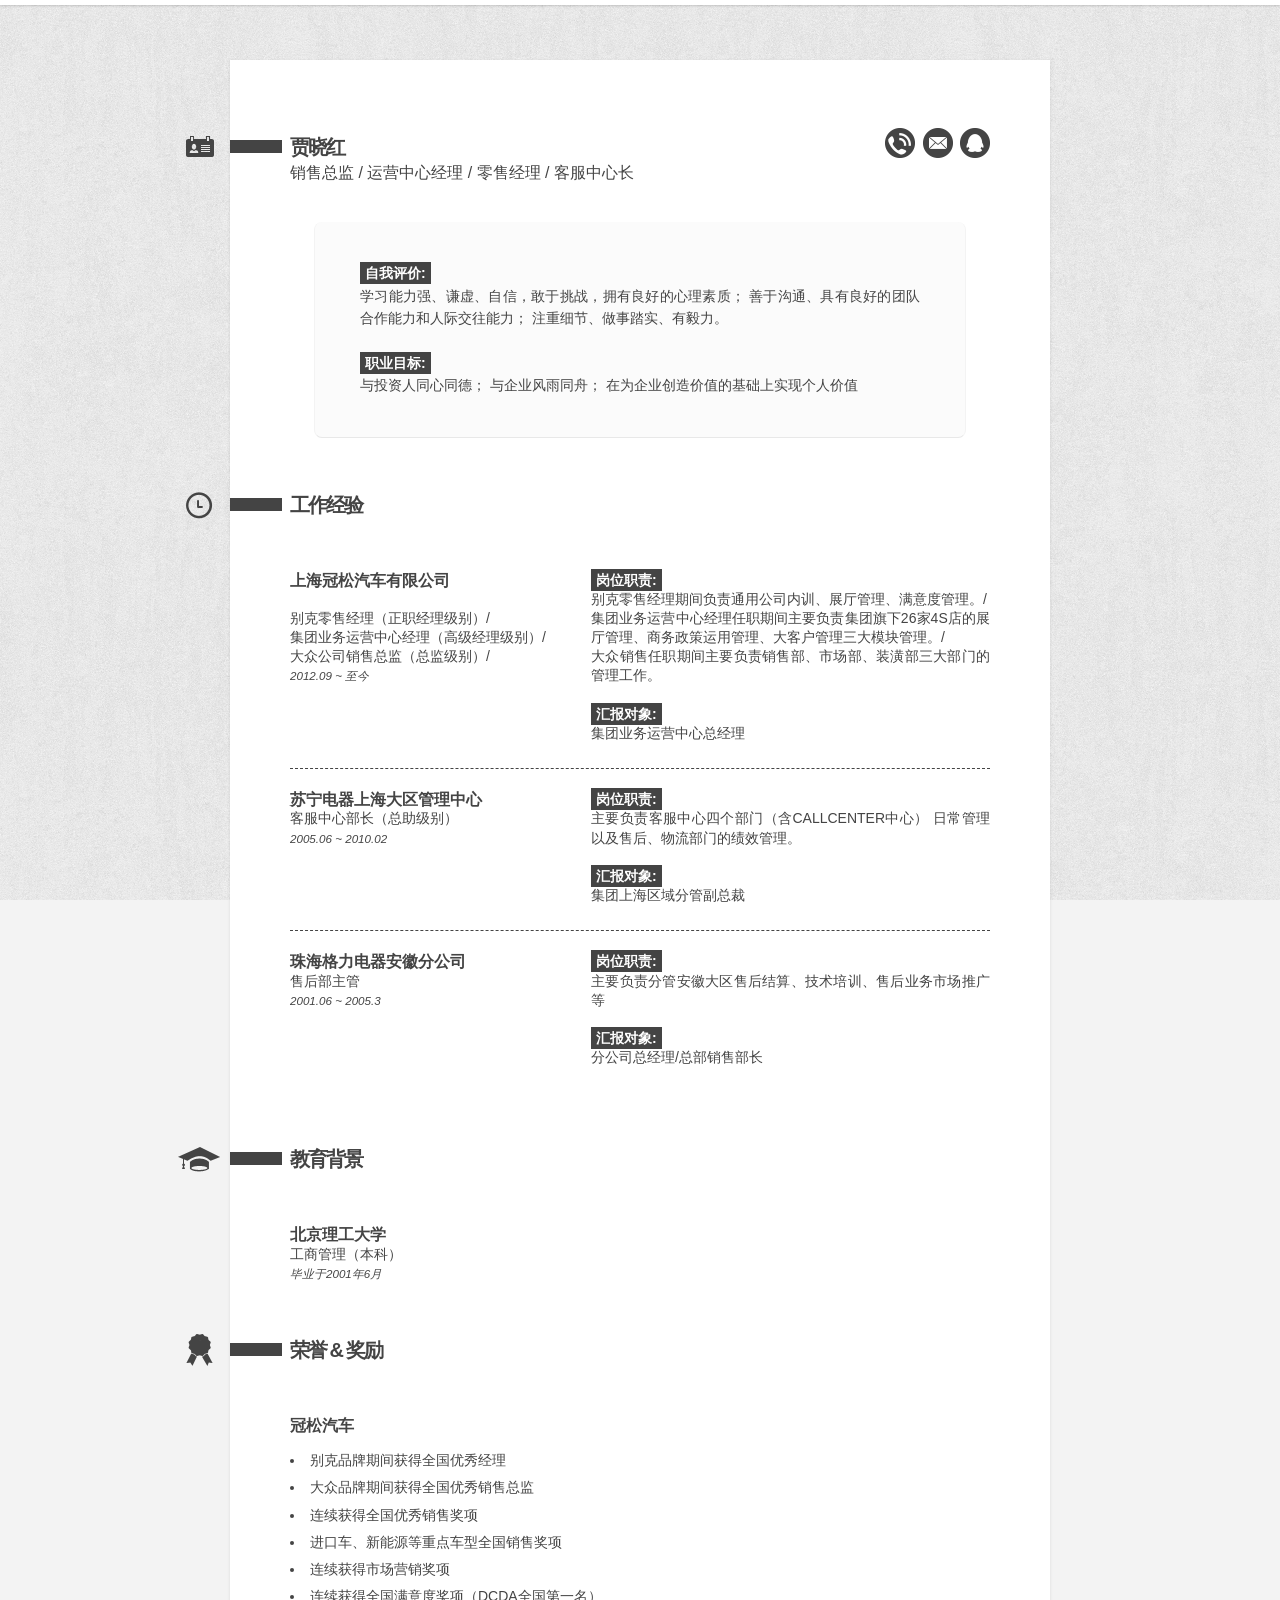
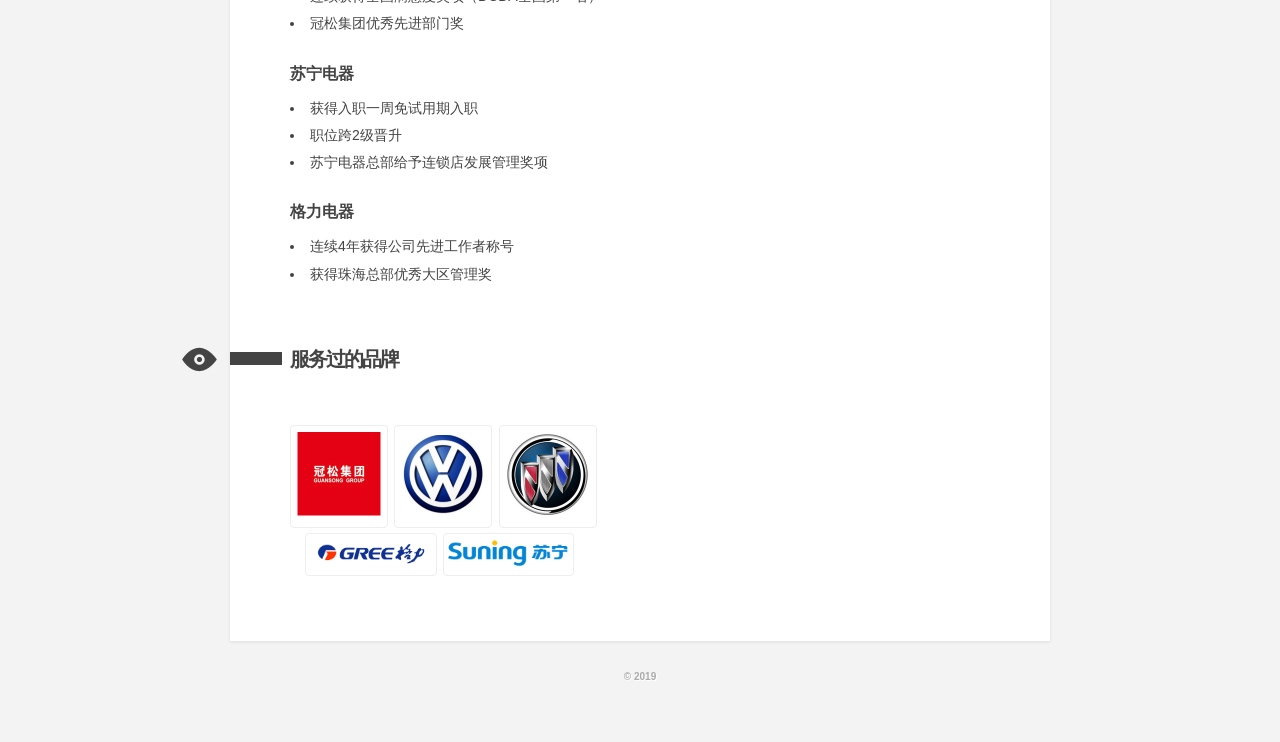
<file: index_ch.html>
<!DOCTYPE HTML>
<html>
<head>
    <!--BEGIN HEAD MATE-->
    <meta http-equiv="Content-Type" content="text/html; charset=UTF-8"/>
    <meta name="viewport" content="initial-scale=1.0,width=device-width"/>
    <meta name="description" content="">
    <meta name="version" content="1.0.0">
    <!--END HEAD MATE-->

    <!--BEGIN HEAD LINK SHORTCUT ICON-->
    <link rel="shortcut icon" href="images/icon/zhihuawei_favicon32x32.ico">
    <!--END HEAD LINK SHORTCUT ICON-->

    <!--BEGIN HEAD LINK STYLE-->
    <!--BASE STYLE CSS-->
    <link rel="stylesheet" href="css/style.css" type="text/css" media="screen"/>
    <!--PRODUCTION PHOTO CSS-->
    <link rel="stylesheet" href="css/productionPhoto.css" type="text/css" media="screen"/>
    <!--PRINT CSS-->
    <link rel="stylesheet" href="css/print.css" type="text/css" media="print"/>
    <!--END HEAD LINK STYLE-->

    <!--BEGIN HEAD TITLE-->
    <title>个人简历-ZHIHUA·WEI</title>
    <!--END HEAD TITLE-->
</head>
<body>

<!--BEGIN STICKER-->
<div id="sticker"></div>
<!--END STICKER-->

<!--BEGIN WRAPPER-->
<div id="wrapper">

    <!--INTRODUCE NAME-->
    <h2 id="titleName" class="sectionHead">贾晓红</h2>

    <!--BASE INFORMATION-->
    <div id="bio">
        <h2>销售总监 / 运营中心经理 / 零售经理 / 客服中心长</h2>
        <!--BASE INFORMATION - SOCIAL LINKS-->
        <div id="socialIcons">
            <a class="socialIcon" id="phoneIcon" href="#18003829681" title="13917053660" ></a>
            <a class="socialIcon" id="emailIcon" href="mailto:jxhcn@hotmail.com" title="jxhcn@hotmail.com"></a>
            <a class="socialIcon" id="qqIcon" href="#1171646812" title="1171646812"></a>

        </div>
        <!--END SOCIAL LINKS-->

        <!--BASE INFORMATION - PERSONAL INFORMATION-->
        <p>
                <b><a>自我评价:</a></b>
            <br/>
            学习能力强、谦虚、自信，敢于挑战，拥有良好的心理素质；
            善于沟通、具有良好的团队合作能力和人际交往能力；
            注重细节、做事踏实、有毅力。
            <br/><br/>
            <b><a>职业目标:</a></b>
            <br/>
            与投资人同心同德；
            与企业风雨同舟；
            在为企业创造价值的基础上实现个人价值

<!-- 
            我是一个网页开发者，并且也是一个后端程序员，目前工作生活在郑州。
            全栈工程师是我的目标， 让编程改变世界是我的理想。
            在 <a title="CSDN" target="_blank" href="http://blog.csdn.net/zhihua_w">CSDN</a> 我是一个很活跃的用户，我很开心在那里可以写我的技术博客分享给大家。
            除此之外，我还已经做过很多<a title="保险信息处理系统" data-rel="prettyPhoto[pp_gal]" href="images/projectPhoto/baoxian.png">项目</a>。
            欢迎大家相互学习。 -->

            
        </p>
        <!--END PERSONAL INFORMATION-->
    </div>
    <!--END BASE INFORMATION-->

    <div class="clear"></div>

    

    <!--EXPERIENCE TITLE-->
    <h2 id="clock" class="sectionHead">工作经验</h2>
    <!--EXPERIENCE-->
    <ul id="jobs">
        <li>
            <div class="details">
                   
                <h3>上海冠松汽车有限公司</h3>
                <br/>
                <h4>别克零售经理（正职经理级别）/<br/> 集团业务运营中心经理（高级经理级别）/<br/> 大众公司销售总监（总监级别）/</h4>
                <h5>2012.09 ~ 至今</h5>
            </div>

            <p><a class='bgc'>岗位职责: </a><br/>别克零售经理期间负责通用公司内训、展厅管理、满意度管理。/<br/>集团业务运营中心经理任职期间主要负责集团旗下26家4S店的展厅管理、商务政策运用管理、大客户管理三大模块管理。/<br/>大众销售任职期间主要负责销售部、市场部、装潢部三大部门的管理工作。
                    <br/><br/><a class='bgc'>汇报对象: </a><br/>集团业务运营中心总经理</p>

        </li>
        <li><hr  class="hr0"/></li>
        <li>
            <div class="details">
                <h3>苏宁电器上海大区管理中心</h3>
                <h4>客服中心部长（总助级别）</h4>
                <h5>2005.06 ~ 2010.02</h5>
            </div>
            <p><a class='bgc'>岗位职责: </a><br/>主要负责客服中心四个部门（含CALLCENTER中心） 日常管理以及售后、物流部门的绩效管理。

                    <br/><br/><a class='bgc'>汇报对象: </a><br/>集团上海区域分管副总裁
            </p>
        </li>
        <li><hr  class="hr0"/></li>
        <li>
            <div class="details">
                <h3>珠海格力电器安徽分公司</h3>
                <h4>售后部主管</h4>
                <h5>2001.06 ~ 2005.3</h5>
            </div>
            <p><a class='bgc'>岗位职责: </a><br/>主要负责分管安徽大区售后结算、技术培训、售后业务市场推广等
                <br/><br/><a class='bgc'>汇报对象: </a><br/>分公司总经理/总部销售部长
            </p>
        </li>
    </ul>
    <!--END EXPERIENCE-->

    <div class="clear"></div>

    <!--EDUCATION TITLE-->
    <h2 id="learn" class="sectionHead">教育背景</h2>
    <!--EDUCATION-->
    <ul id="schools">
        <li>
            <div class="details">
                <h3>北京理工大学</h3>
                <h4>工商管理（本科）</h4>
                <h5>毕业于2001年6月</h5>
            </div>
            <!-- <p>主修计算机科学与技术专业，并取得学士学位。辅修物联网工程专业，专业知识扎实。</p> -->
        </li>
    </ul>
    <!--END EDUCATION-->

    <div class="clear"></div>

    <!--HONORS / AWARDS TITLE-->
    <h2 id="ribbon" class="sectionHead">荣誉 &amp; 奖励</h2>

   
    <!--HONORS / AWARDS-->
    <h3 class='clearli'>冠松汽车</h3>
    <ul id="honorsAwards">
        <li>别克品牌期间获得全国优秀经理</li>
        <li>大众品牌期间获得全国优秀销售总监</li>
        <li>连续获得全国优秀销售奖项</li>
        <li>进口车、新能源等重点车型全国销售奖项</li>
        <li>连续获得市场营销奖项</li>
        <li>连续获得全国满意度奖项（DCDA全国第一名）</li>
        <li>冠松集团优秀先进部门奖</li>
    </ul>

    <h3 class='clearli'>苏宁电器</h3>
    <ul id="honorsAwards" >
        <li>获得入职一周免试用期入职</li>
        <li>职位跨2级晋升</li>
        <li>苏宁电器总部给予连锁店发展管理奖项</li>
    </ul>

    <h3 class='clearli'>格力电器</h3>
    <ul id="honorsAwards">
        <li>连续4年获得公司先进工作者称号</li>
        <li>获得珠海总部优秀大区管理奖</li>
    </ul>
    <!--END HONORS / AWARDS-->

    <div class="clear"></div>

    <!--AS SEEN ON TITLE-->
    <h2 id="eye" class="sectionHead">服务过的品牌 </h2>
    

    <div class="clear"></div>

    <!--AS SEEN ON-->
    <ul id="seenOn">
        <li class="bwWrapper"><img src="images/logos/冠松.png" alt="Abduzeedo"/></li>
        <li class="bwWrapper"><img src="images/logos/大众.png" alt="Awwwards"/></li>
        <li class="bwWrapper"><img src="images/logos/别克.png" alt="Creattica"/></li>
    </ul>
    <!--END AS SEEN ON-->
    <ul id="seenOn2">
            <li class="bwWrapper"><img src="images/logos/格力.png" alt="CSS Mania"/></li>
            <li class="bwWrapper"><img src="images/logos/苏宁.png" alt="Design Shack"/></li>
        </ul>

    <div class="clear"></div>


</div>
<!--END WRAPPER-->
<!--COPYRIGHT-->
<div id="copyright">&copy; 2019
   
</div>
<!--END COPYRIGHT-->

<!--BEGIN SCRIPTS-->
<!--BASIC JQUERY JS-->
<script src="js/jquery.js"></script>
<!--PROJECT PHOTO JS-->
<script src="js/projectPhoto.js"></script>
<!--BACK POSITION JS-->
<script src="js/backPosition.js"></script>
<!--CUSTOM JS-->
<script src="js/custom.js"></script>
<!--END SCRIPTS-->

</body>
</html>
</file>
<file: css/style.css>
* {
    margin: 0;
    padding: 0;

    -moz-transition-property: background-color;
    -moz-transition-duration: 0.20s;
    -moz-transition-timing-function: linear;

    -webkit-transition-property: background-color;
    -webkit-transition-duration: 0.20s;
    -webkit-transition-timing-function: linear;

    -o-transition-property: background-color;
    -o-transition-duration: 0.20s;
    -o-transition-timing-function: linear;

    transition-property: background-color;
    transition-duration: 0.20s;
    transition-timing-function: linear;
}

body {
    font-family: "HelveticaNeue", "Helvetica Neue", Helvetica, Arial, sans-serif;
    line-height: 1.2em;
    background-color: #f3f3f3;
    background-image: url(../images/patterns/soft_wallpaper.png);
    background-repeat: repeat;
    background-attachment: fixed;
    background-position: 0px 0px;
    color: #444;
    height: 100%;
    width: auto;
}

#wrapper {
    max-width: 700px;
    margin: 60px auto 30px;
    padding: 60px;
    background: #fff;
    box-shadow: 0 1px 3px rgba(0, 0, 0, .1);
    position: relative;
}

ul {
    margin: 0 0 0 15px;
    position: relative;
}

li {
    margin: 0 0 5px 0;
    font-size: 14px;
}

p {
    text-align: justify;
    font-size: 14px;
}

.clear {
    clear: both;
}

a {
    color: #444;
    text-decoration: none;
}

a:hover {
    text-decoration: underline;
}

#backgroundImg {

}

#sticker {
    position: fixed;
    top: -60px;
    left: 0;
    right: 0;
    background: #fff;
    background: rgba(255, 255, 255, .98);
    height: 55px;
    box-shadow: 0 0 3px rgba(0, 0, 0, .3);
    z-index: 1000;
}

#sticker h2.sectionHead {
    border: none;
    margin: 0 0 0 50px;
    line-height: 55px;
    padding: 0 0 0 8px;
}

#sticker h2.sectionHead:before {
    left: -40px;
    top: 5px;
}

#sticker #socialIcons {
    top: 10px;
    right: 15px;
}

/* ------------------------*/
/*------H TAG STUFF-------*/
/* ----------------------*/
h1, h2, h3, h4, h5, h6 {
    font-weight: normal;
}

h3 {
    font-weight: bold;
    font-size: 16px
}

/* --------------------------*/
/*---SECTION TITLES STUFF---*/
/* ------------------------*/
h2.sectionHead {
    clear: both;
    font: bold 20px/12px 'verdana', sans-serif;
    margin: 60px -60px;
    border-left: 52px solid #444;
    color: #444;
    padding: 1px 0 0 8px;
    letter-spacing: -2px;
    text-transform: uppercase;
    position: relative;
}

h2.sectionHead:before {
    content: "";
    position: absolute;
    width: 45px;
    height: 45px;
    left: -105px;
    top: -15px;
    background-image: url(../images/icons.png);
}

h2#titleName {
    margin: 20px -60px 10px;
}

h2#ribbon:before {
    background-position: left -45px;
}

h2#tools:before {
    background-position: left top;
}

h2#learn:before {
    background-position: right top;
}

h2#eye:before {
    background-position: -90px top;
}

h2#clock:before {
    background-position: -45px top;
}

h2#chat:before {
    background-position: -45px bottom;
}

h2#titleName:before {
    background-position: -90px bottom;
}

h2#contact:before {
    background-position: right bottom;
}

/* ------------------------*/
/*-------BIO STUFF--------*/
/* ----------------------*/
#bio {
    position: relative;
}

#bio #avatar {
    float: left;
    margin: 0 20px 0 0;
}

#bio h2 {
    font-size: 16px;
}

#bio p {
    clear: left;
    margin: 40px auto;
    padding: 40px 45px;
    max-width: 560px;
    background: #fbfbfb;
    border: 1px solid #f3f3f3;
    border-radius: 8px;
    position: relative;
    border-width: 0 1px 1px;
    border-color: #fff #f3f3f3 #e8e8e8;
    line-height: 1.6em;
}

#bio iframe {
    margin: 0 auto;
    display: block;
}

#bio p a {
    text-decoration: none;
    border: none;
    background: #444;
    color: #fff;
    padding: 3px 5px;
    margin: -3px 0 0 0;
}

#bio p a:hover {
    text-decoration: none;
    color: #fff;
    background: #222;
}

#bio a.selectedWork {
    visibility: hidden;
    padding: 0;
    margin: 0;
}

#socialIcons {
    width: 50%;
    height: 30px;
    position: absolute;
    top: -35px;
    right: 0;
    text-align: right;
}

.socialIcon {
    width: 30px;
    height: 30px;
    margin: 0 0 0 3px;
    display: inline-block;
    background-image: url(../images/social.png);
    border: none;
}

.socialIcon:hover {
    border: none;
}

#qqIcon {
    background-position: 0 0;
}

#youTubeIcon {
    background-position: -30px 0;
}

#emailIcon {
    background-position: -60px 0;
}

#weiboIcon {
    background-position: -90px 0;
}

#phoneIcon {
    background-position: -120px 0;
}

#giteeIcon {
    background-position: -150px 0;
}

#gplusIcon {
    background-position: -180px 0;
}

#facebookIcon {
    background-position: -210px 0
}

#csdnIcon {
    background-position: -240px 0;
}

#favIcon {
    background-position: -270px 0;
}

#githubIcon {
    background-position: -300px 0;
}

#qqIcon:hover {
    background-position: 0 -30px;
}

#youTubeIcon:hover {
    background-position: -30px -30px;
}

#emailIcon:hover {
    background-position: -60px -30px;
}

#weiboIcon:hover {
    background-position: -90px -30px;
}

#phoneIcon:hover {
    background-position: -120px -30px;
}

#giteeIcon:hover {
    background-position: -150px -30px;
}

#gplusIcon:hover {
    background-position: -180px -30px;
}

#facebookIcon:hover {
    background-position: -210px -30px;
}

#csdnIcon:hover {
    background-position: -240px -30px;
}

#favIcon:hover {
    background-position: -270px -30px;
}

#githubIcon:hover {
    background-position: -300px -30px;
}

/* ---------------------------*/
/*---RECOMMENDATIONS STUFF---*/
/* -------------------------*/
ul#recommends li {
    margin: 0 0 30px 0;
    clear: both;
}

ul#recommends li > h3 {
    background: #fafafa;
    color: #ccc;
    padding-left: 5px;
    line-height: 25px;
    margin: 0 0 30px -5px;
}

/* -------------------------*/
/*---AS SEEN ON STUFF------*/
/* -----------------------*/
ul#seenOn li {
    display: inline-block;
    position: relative;
    border: 1px solid #eee;
    margin-right: 2px;
    /* height: 36px; */
    border-radius: 4px;
    /* line-height: 30px; */
}

ul#seenOn li img {
    height: 90px;
    width: auto;
    padding: 3px;
}

ul#seenOn2 li {
    display: inline-block;
    position: relative;
    border: 1px solid #eee;
    margin-right: 2px;
    /* height: 36px; */
    border-radius: 4px;
    /* line-height: 30px; */
}

ul#seenOn2 li img {
    
    height: 30px;
    width: auto;
    padding: 3px;
}

/* ------------------------*/
/*---SKILLS STUFF---------*/
/* -----------------------*/
ul#skills {
    margin: 0;
    width: 100%;
    overflow: hidden;
    background: url(../images/loading.gif) no-repeat center 30%;
}

ul#skills.ready {
    background: none;
}

ul#skills li {
    position: relative;
    right: 100%;
    background-color: #444;
    color: #fff;
    font: bold 9px/20px sans-serif;
    letter-spacing: 1px;
    margin-bottom: 3px;
    padding: 3px 1.1428571428571428% 0;
    text-transform: uppercase;
    z-index: 1;
}

ul#skills li:after {
    content: "";
    position: absolute;
    top: 0;
    right: 5px;
    line-height: 26px;
    width: 50px;
    text-align: right;
    color: #aaa;
}

ul#skills li.s100:after {
    content: "100%";
}

ul#skills li.s95:after {
    content: "95%";
}

ul#skills li.s90:after {
    content: "90%";
}

ul#skills li.s80:after {
    content: "80%";
}

ul#skills li.s75:after {
    content: "75%";
}

ul#skills li.s70:after {
    content: "70%";
}

ul#skills li.s65:after {
    content: "65%";
}

ul#skills li.s60:after {
    content: "60%";
}

ul#skills li.s50:after {
    content: "50%";
}

ul#skills li.s40:after {
    content: "40%";
}

ul#skills li.s30:after {
    content: "30%";
}

ul#skills li.s20:after {
    content: "20%";
}

ul#skills li.s10:after {
    content: "10%";
}

ul#skills li span {
    display: none;
}

ul#skills li:hover {
    background: #222;
}

li.s100 {
    width: 97.71428571428571%;
}

li.s95 {
    width: 92.71428571428571%;
}

li.s90 {
    width: 87.71428571428571%;
}

li.s80 {
    width: 77.71428571428571%;
}

li.s75 {
    width: 72.71428571428571%;
}

li.s70 {
    width: 67.71428571428571%;
}

li.s65 {
    width: 62.714285714285715%;
}

li.s60 {
    width: 57.714285714285715%;
}

li.s50 {
    width: 47.714285714285715%;
}

li.s40 {
    width: 37.714285714285715%;
}

li.s30 {
    width: 27.714285714285715%;
}

li.s20 {
    width: 17.714285714285715%;
}

li.s10 {
    width: 7.714285714285714%;
}

/* ------------------------*/
/*---HONORS STUFF---------*/
/* ----------------------*/
#honorsAwards li {
    padding-left: 5px;
    margin-bottom: 8px;
}

/* ------------------------*/
/*---CONTACT FORM STUFF---*/
/* ----------------------*/
#contactform input,
#contactform textarea {
    float: none;
    width: 250px;
    padding: 8px;
    margin: 5px 0 10px 0;
    background: #fcfcfc;
    border: 1px solid #eee;
    border-radius: 8px;
    color: #666;
    font-size: 14px;
}

#contactform textarea {
    height: 150px;
    width: 380px;
    margin-bottom: 20px;
}

#contactform input[type="submit"] {
    width: inherit;
    float: right;
    clear: both;
    color: #fff;
    border: none;
    cursor: pointer;
    line-height: 30px;
    font-size: 10px;
    text-transform: uppercase;
    height: 30px;
    padding: 0 15px;
    margin: 0;
    background: #444;
    border-radius: 3px;
}

#contactform input[type="submit"]:hover {
    background: #000;
}

.required {
    color: red;
}

#required {
    float: left;
    margin-top: 10px;
    color: #bbb;
    display: none;
}

#contactform input.error,
#contactform textarea.error {
    border: 1px solid red;
    background: #ffd3c9
}

#contactInfo {
    float: left;
    width: 40%;
}

#emailMessage {
    float: right;
    width: 57%;
}

#messageSent {
    line-height: 40px;
    font-size: 16px;
    width: 100%;
    text-align: center;
    background: #5cd25c;
    color: #fff;
    display: none;
}

/* --------------------------*/
/*---GENERAL LAYOUT STUFF---*/
/* ------------------------*/
ul#jobs,
ul#schools,
ul#recommends,
ul#project,
ul#seenOn {
    margin: 0;
    list-style: none;
}

ul#jobs li,
ul#schools li,
ul#project li,
ul#recommends li {
    margin: 0 0 20px 0;
    clear: both;
}

ul#jobs li .details,
ul#schools li .details,
ul#project li .details,
ul#recommends li .details {
    float: left;
    width: 40%
}

ul#jobs li p,
ul#schools li > p,
ul#project li > p,
ul#recommends li > p {
    float: right;
    width: 57%;
    margin-bottom: 25px;
}

.details h5 {
    font-style: italic;
}

/* ------------------------*/
/*---COPYRIGHT STUFF------*/
/* ----------------------*/
#copyright {
    text-align: center;
    font: bold 10px sans-serif;
    text-transform: uppercase;
    color: #aaa;
    margin: 20px 0 60px;
    text-shadow: 1px 1px 1px #fff;
}

/* ------------------------*/
/*--RESPONSIVE STUFF------*/
/* ----------------------*/
body.respond {
    background: #fff;
}

body.respond #sticker {
    display: none;
}

body.respond #wrapper {
    margin: 0 auto;
    padding: 30px;
    background: #fff;
    box-shadow: none;
}

body.respond h2.sectionHead {
    font-size: 16px;
    letter-spacing: -1px;
    margin: 40px 0 50px -60px;
    padding-left: 8px;
}

body.respond h2#titleName {
    margin: 20px 0 10px -60px;
}

body.respond p {
    text-align: left;
}

body.respond #socialIcons {
    height: 30px;
    margin-top: 20px;
    position: relative;
    right: auto;
    text-align: left;
    top: auto;
    width: 100%;
}

body.respond #bio h2 {
    font-size: 14px;
}

body.respond #bio p {
    padding: 0;
    background: #fff;
    max-width: 100%;
    border: none;
}

body.respond ul#seenOn li {
    height: auto;
    line-height: 1em;
}

/* body.respond ul#seenOn li img {
    width: 30%;
    height: auto;
    padding: 2%;
} */

body.respond ul#jobs li .details,
body.respond ul#schools li .details,
body.respond ul#project li .details,
body.respond ul#recommends li .details {
    float: none;
    width: 100%
}

body.respond ul#jobs li p,
body.respond ul#schools li > p,
body.respond ul#project li > p,
body.respond ul#recommends li > p {
    float: none;
    width: 100%;
    margin-bottom: 50px;
    margin-top: 10px;
}

body.respond #contactInfo,
body.respond #emailMessage {
    float: none;
    width: 100%;
}

body.respond #contactform input[type="submit"] {
    float: none;
    width: auto;
}

body.respond #contactform input,
body.respond #contactform textarea {
    width: 90%;
}

body.respond #copyright {
    margin: 60px auto;
}

body.respond #messageSent {
    margin-top: 20px;
}

.clearli {
    margin-top: 30px;

    margin-bottom: 16px;
}
.bgc {
    background: #444;
    color:#fff;
    padding: 3px 5px;
    font-weight: bold;

}
.hr0{ height:1px;border:none;border-top:1px dashed #444;}
</file>
<file: css/productionPhoto.css>
div.pp_default .pp_top, div.pp_default .pp_top .pp_middle, div.pp_default .pp_top .pp_left, div.pp_default .pp_top .pp_right, div.pp_default .pp_bottom, div.pp_default .pp_bottom .pp_left, div.pp_default .pp_bottom .pp_middle, div.pp_default .pp_bottom .pp_right {
    height: 13px
}

div.pp_default .pp_top .pp_left {
    background: url(../images/prettyPhoto/default/sprite.png) -78px -93px no-repeat
}

div.pp_default .pp_top .pp_middle {
    background: url(../images/prettyPhoto/default/sprite_x.png) top left repeat-x
}

div.pp_default .pp_top .pp_right {
    background: url(../images/prettyPhoto/default/sprite.png) -112px -93px no-repeat
}

div.pp_default .pp_content .ppt {
    color: #f8f8f8
}

div.pp_default .pp_content_container .pp_left {
    background: url(../images/prettyPhoto/default/sprite_y.png) -7px 0 repeat-y;
    padding-left: 13px
}

div.pp_default .pp_content_container .pp_right {
    background: url(../images/prettyPhoto/default/sprite_y.png) top right repeat-y;
    padding-right: 13px
}

div.pp_default .pp_next:hover {
    background: url(../images/prettyPhoto/default/sprite_next.png) center right no-repeat;
    cursor: pointer
}

div.pp_default .pp_previous:hover {
    background: url(../images/prettyPhoto/default/sprite_prev.png) center left no-repeat;
    cursor: pointer
}

div.pp_default .pp_expand {
    background: url(../images/prettyPhoto/default/sprite.png) 0 -29px no-repeat;
    cursor: pointer;
    width: 28px;
    height: 28px
}

div.pp_default .pp_expand:hover {
    background: url(../images/prettyPhoto/default/sprite.png) 0 -56px no-repeat;
    cursor: pointer
}

div.pp_default .pp_contract {
    background: url(../images/prettyPhoto/default/sprite.png) 0 -84px no-repeat;
    cursor: pointer;
    width: 28px;
    height: 28px
}

div.pp_default .pp_contract:hover {
    background: url(../images/prettyPhoto/default/sprite.png) 0 -113px no-repeat;
    cursor: pointer
}

div.pp_default .pp_close {
    width: 30px;
    height: 30px;
    background: url(../images/prettyPhoto/default/sprite.png) 2px 1px no-repeat;
    cursor: pointer
}

div.pp_default .pp_gallery ul li a {
    background: url(../images/prettyPhoto/default/default_thumb.png) center center #f8f8f8;
    border: 1px solid #aaa
}

div.pp_default .pp_social {
    margin-top: 7px
}

div.pp_default .pp_gallery a.pp_arrow_previous, div.pp_default .pp_gallery a.pp_arrow_next {
    position: static;
    left: auto
}

div.pp_default .pp_nav .pp_play, div.pp_default .pp_nav .pp_pause {
    background: url(../images/prettyPhoto/default/sprite.png) -51px 1px no-repeat;
    height: 30px;
    width: 30px
}

div.pp_default .pp_nav .pp_pause {
    background-position: -51px -29px
}

div.pp_default a.pp_arrow_previous, div.pp_default a.pp_arrow_next {
    background: url(../images/prettyPhoto/default/sprite.png) -31px -3px no-repeat;
    height: 20px;
    width: 20px;
    margin: 4px 0 0
}

div.pp_default a.pp_arrow_next {
    left: 52px;
    background-position: -82px -3px
}

div.pp_default .pp_content_container .pp_details {
    margin-top: 5px
}

div.pp_default .pp_nav {
    clear: none;
    height: 30px;
    width: 110px;
    position: relative
}

div.pp_default .pp_nav .currentTextHolder {
    font-family: Georgia;
    font-style: italic;
    color: #999;
    font-size: 11px;
    left: 75px;
    line-height: 25px;
    position: absolute;
    top: 2px;
    margin: 0;
    padding: 0 0 0 10px
}

div.pp_default .pp_close:hover, div.pp_default .pp_nav .pp_play:hover, div.pp_default .pp_nav .pp_pause:hover, div.pp_default .pp_arrow_next:hover, div.pp_default .pp_arrow_previous:hover {
    opacity: 0.7
}

div.pp_default .pp_description {
    font-size: 11px;
    font-weight: 700;
    line-height: 24px;
    margin: 5px 50px 5px 0
}

div.pp_default .pp_bottom .pp_left {
    background: url(../images/prettyPhoto/default/sprite.png) -78px -127px no-repeat
}

div.pp_default .pp_bottom .pp_middle {
    background: url(../images/prettyPhoto/default/sprite_x.png) bottom left repeat-x
}

div.pp_default .pp_bottom .pp_right {
    background: url(../images/prettyPhoto/default/sprite.png) -112px -127px no-repeat
}

div.pp_default .pp_loaderIcon {
    background: url(../images/prettyPhoto/default/loader.gif) center center no-repeat
}

div.light_rounded .pp_top .pp_left {
    background: url(../images/prettyPhoto/light_rounded/sprite.png) -88px -53px no-repeat
}

div.light_rounded .pp_top .pp_right {
    background: url(../images/prettyPhoto/light_rounded/sprite.png) -110px -53px no-repeat
}

div.light_rounded .pp_next:hover {
    background: url(../images/prettyPhoto/light_rounded/btnNext.png) center right no-repeat;
    cursor: pointer
}

div.light_rounded .pp_previous:hover {
    background: url(../images/prettyPhoto/light_rounded/btnPrevious.png) center left no-repeat;
    cursor: pointer
}

div.light_rounded .pp_expand {
    background: url(../images/prettyPhoto/light_rounded/sprite.png) -31px -26px no-repeat;
    cursor: pointer
}

div.light_rounded .pp_expand:hover {
    background: url(../images/prettyPhoto/light_rounded/sprite.png) -31px -47px no-repeat;
    cursor: pointer
}

div.light_rounded .pp_contract {
    background: url(../images/prettyPhoto/light_rounded/sprite.png) 0 -26px no-repeat;
    cursor: pointer
}

div.light_rounded .pp_contract:hover {
    background: url(../images/prettyPhoto/light_rounded/sprite.png) 0 -47px no-repeat;
    cursor: pointer
}

div.light_rounded .pp_close {
    width: 75px;
    height: 22px;
    background: url(../images/prettyPhoto/light_rounded/sprite.png) -1px -1px no-repeat;
    cursor: pointer
}

div.light_rounded .pp_nav .pp_play {
    background: url(../images/prettyPhoto/light_rounded/sprite.png) -1px -100px no-repeat;
    height: 15px;
    width: 14px
}

div.light_rounded .pp_nav .pp_pause {
    background: url(../images/prettyPhoto/light_rounded/sprite.png) -24px -100px no-repeat;
    height: 15px;
    width: 14px
}

div.light_rounded .pp_arrow_previous {
    background: url(../images/prettyPhoto/light_rounded/sprite.png) 0 -71px no-repeat
}

div.light_rounded .pp_arrow_next {
    background: url(../images/prettyPhoto/light_rounded/sprite.png) -22px -71px no-repeat
}

div.light_rounded .pp_bottom .pp_left {
    background: url(../images/prettyPhoto/light_rounded/sprite.png) -88px -80px no-repeat
}

div.light_rounded .pp_bottom .pp_right {
    background: url(../images/prettyPhoto/light_rounded/sprite.png) -110px -80px no-repeat
}

div.dark_rounded .pp_top .pp_left {
    background: url(../images/prettyPhoto/dark_rounded/sprite.png) -88px -53px no-repeat
}

div.dark_rounded .pp_top .pp_right {
    background: url(../images/prettyPhoto/dark_rounded/sprite.png) -110px -53px no-repeat
}

div.dark_rounded .pp_content_container .pp_left {
    background: url(../images/prettyPhoto/dark_rounded/contentPattern.png) top left repeat-y
}

div.dark_rounded .pp_content_container .pp_right {
    background: url(../images/prettyPhoto/dark_rounded/contentPattern.png) top right repeat-y
}

div.dark_rounded .pp_next:hover {
    background: url(../images/prettyPhoto/dark_rounded/btnNext.png) center right no-repeat;
    cursor: pointer
}

div.dark_rounded .pp_previous:hover {
    background: url(../images/prettyPhoto/dark_rounded/btnPrevious.png) center left no-repeat;
    cursor: pointer
}

div.dark_rounded .pp_expand {
    background: url(../images/prettyPhoto/dark_rounded/sprite.png) -31px -26px no-repeat;
    cursor: pointer
}

div.dark_rounded .pp_expand:hover {
    background: url(../images/prettyPhoto/dark_rounded/sprite.png) -31px -47px no-repeat;
    cursor: pointer
}

div.dark_rounded .pp_contract {
    background: url(../images/prettyPhoto/dark_rounded/sprite.png) 0 -26px no-repeat;
    cursor: pointer
}

div.dark_rounded .pp_contract:hover {
    background: url(../images/prettyPhoto/dark_rounded/sprite.png) 0 -47px no-repeat;
    cursor: pointer
}

div.dark_rounded .pp_close {
    width: 75px;
    height: 22px;
    background: url(../images/prettyPhoto/dark_rounded/sprite.png) -1px -1px no-repeat;
    cursor: pointer
}

div.dark_rounded .pp_description {
    margin-right: 85px;
    color: #fff
}

div.dark_rounded .pp_nav .pp_play {
    background: url(../images/prettyPhoto/dark_rounded/sprite.png) -1px -100px no-repeat;
    height: 15px;
    width: 14px
}

div.dark_rounded .pp_nav .pp_pause {
    background: url(../images/prettyPhoto/dark_rounded/sprite.png) -24px -100px no-repeat;
    height: 15px;
    width: 14px
}

div.dark_rounded .pp_arrow_previous {
    background: url(../images/prettyPhoto/dark_rounded/sprite.png) 0 -71px no-repeat
}

div.dark_rounded .pp_arrow_next {
    background: url(../images/prettyPhoto/dark_rounded/sprite.png) -22px -71px no-repeat
}

div.dark_rounded .pp_bottom .pp_left {
    background: url(../images/prettyPhoto/dark_rounded/sprite.png) -88px -80px no-repeat
}

div.dark_rounded .pp_bottom .pp_right {
    background: url(../images/prettyPhoto/dark_rounded/sprite.png) -110px -80px no-repeat
}

div.dark_rounded .pp_loaderIcon {
    background: url(../images/prettyPhoto/dark_rounded/loader.gif) center center no-repeat
}

div.dark_square .pp_left, div.dark_square .pp_middle, div.dark_square .pp_right, div.dark_square .pp_content {
    background: #000
}

div.dark_square .pp_description {
    color: #fff;
    margin: 0 85px 0 0
}

div.dark_square .pp_loaderIcon {
    background: url(../images/prettyPhoto/dark_square/loader.gif) center center no-repeat
}

div.dark_square .pp_expand {
    background: url(../images/prettyPhoto/dark_square/sprite.png) -31px -26px no-repeat;
    cursor: pointer
}

div.dark_square .pp_expand:hover {
    background: url(../images/prettyPhoto/dark_square/sprite.png) -31px -47px no-repeat;
    cursor: pointer
}

div.dark_square .pp_contract {
    background: url(../images/prettyPhoto/dark_square/sprite.png) 0 -26px no-repeat;
    cursor: pointer
}

div.dark_square .pp_contract:hover {
    background: url(../images/prettyPhoto/dark_square/sprite.png) 0 -47px no-repeat;
    cursor: pointer
}

div.dark_square .pp_close {
    width: 75px;
    height: 22px;
    background: url(../images/prettyPhoto/dark_square/sprite.png) -1px -1px no-repeat;
    cursor: pointer
}

div.dark_square .pp_nav {
    clear: none
}

div.dark_square .pp_nav .pp_play {
    background: url(../images/prettyPhoto/dark_square/sprite.png) -1px -100px no-repeat;
    height: 15px;
    width: 14px
}

div.dark_square .pp_nav .pp_pause {
    background: url(../images/prettyPhoto/dark_square/sprite.png) -24px -100px no-repeat;
    height: 15px;
    width: 14px
}

div.dark_square .pp_arrow_previous {
    background: url(../images/prettyPhoto/dark_square/sprite.png) 0 -71px no-repeat
}

div.dark_square .pp_arrow_next {
    background: url(../images/prettyPhoto/dark_square/sprite.png) -22px -71px no-repeat
}

div.dark_square .pp_next:hover {
    background: url(../images/prettyPhoto/dark_square/btnNext.png) center right no-repeat;
    cursor: pointer
}

div.dark_square .pp_previous:hover {
    background: url(../images/prettyPhoto/dark_square/btnPrevious.png) center left no-repeat;
    cursor: pointer
}

div.light_square .pp_expand {
    background: url(../images/prettyPhoto/light_square/sprite.png) -31px -26px no-repeat;
    cursor: pointer
}

div.light_square .pp_expand:hover {
    background: url(../images/prettyPhoto/light_square/sprite.png) -31px -47px no-repeat;
    cursor: pointer
}

div.light_square .pp_contract {
    background: url(../images/prettyPhoto/light_square/sprite.png) 0 -26px no-repeat;
    cursor: pointer
}

div.light_square .pp_contract:hover {
    background: url(../images/prettyPhoto/light_square/sprite.png) 0 -47px no-repeat;
    cursor: pointer
}

div.light_square .pp_close {
    width: 75px;
    height: 22px;
    background: url(../images/prettyPhoto/light_square/sprite.png) -1px -1px no-repeat;
    cursor: pointer
}

div.light_square .pp_nav .pp_play {
    background: url(../images/prettyPhoto/light_square/sprite.png) -1px -100px no-repeat;
    height: 15px;
    width: 14px
}

div.light_square .pp_nav .pp_pause {
    background: url(../images/prettyPhoto/light_square/sprite.png) -24px -100px no-repeat;
    height: 15px;
    width: 14px
}

div.light_square .pp_arrow_previous {
    background: url(../images/prettyPhoto/light_square/sprite.png) 0 -71px no-repeat
}

div.light_square .pp_arrow_next {
    background: url(../images/prettyPhoto/light_square/sprite.png) -22px -71px no-repeat
}

div.light_square .pp_next:hover {
    background: url(../images/prettyPhoto/light_square/btnNext.png) center right no-repeat;
    cursor: pointer
}

div.light_square .pp_previous:hover {
    background: url(../images/prettyPhoto/light_square/btnPrevious.png) center left no-repeat;
    cursor: pointer
}

div.facebook .pp_top .pp_left {
    background: url(../images/prettyPhoto/facebook/sprite.png) -88px -53px no-repeat
}

div.facebook .pp_top .pp_middle {
    background: url(../images/prettyPhoto/facebook/contentPatternTop.png) top left repeat-x
}

div.facebook .pp_top .pp_right {
    background: url(../images/prettyPhoto/facebook/sprite.png) -110px -53px no-repeat
}

div.facebook .pp_content_container .pp_left {
    background: url(../images/prettyPhoto/facebook/contentPatternLeft.png) top left repeat-y
}

div.facebook .pp_content_container .pp_right {
    background: url(../images/prettyPhoto/facebook/contentPatternRight.png) top right repeat-y
}

div.facebook .pp_expand {
    background: url(../images/prettyPhoto/facebook/sprite.png) -31px -26px no-repeat;
    cursor: pointer
}

div.facebook .pp_expand:hover {
    background: url(../images/prettyPhoto/facebook/sprite.png) -31px -47px no-repeat;
    cursor: pointer
}

div.facebook .pp_contract {
    background: url(../images/prettyPhoto/facebook/sprite.png) 0 -26px no-repeat;
    cursor: pointer
}

div.facebook .pp_contract:hover {
    background: url(../images/prettyPhoto/facebook/sprite.png) 0 -47px no-repeat;
    cursor: pointer
}

div.facebook .pp_close {
    width: 22px;
    height: 22px;
    background: url(../images/prettyPhoto/facebook/sprite.png) -1px -1px no-repeat;
    cursor: pointer
}

div.facebook .pp_description {
    margin: 0 37px 0 0
}

div.facebook .pp_loaderIcon {
    background: url(../images/prettyPhoto/facebook/loader.gif) center center no-repeat
}

div.facebook .pp_arrow_previous {
    background: url(../images/prettyPhoto/facebook/sprite.png) 0 -71px no-repeat;
    height: 22px;
    margin-top: 0;
    width: 22px
}

div.facebook .pp_arrow_previous.disabled {
    background-position: 0 -96px;
    cursor: default
}

div.facebook .pp_arrow_next {
    background: url(../images/prettyPhoto/facebook/sprite.png) -32px -71px no-repeat;
    height: 22px;
    margin-top: 0;
    width: 22px
}

div.facebook .pp_arrow_next.disabled {
    background-position: -32px -96px;
    cursor: default
}

div.facebook .pp_nav {
    margin-top: 0
}

div.facebook .pp_nav p {
    font-size: 15px;
    padding: 0 3px 0 4px
}

div.facebook .pp_nav .pp_play {
    background: url(../images/prettyPhoto/facebook/sprite.png) -1px -123px no-repeat;
    height: 22px;
    width: 22px
}

div.facebook .pp_nav .pp_pause {
    background: url(../images/prettyPhoto/facebook/sprite.png) -32px -123px no-repeat;
    height: 22px;
    width: 22px
}

div.facebook .pp_next:hover {
    background: url(../images/prettyPhoto/facebook/btnNext.png) center right no-repeat;
    cursor: pointer
}

div.facebook .pp_previous:hover {
    background: url(../images/prettyPhoto/facebook/btnPrevious.png) center left no-repeat;
    cursor: pointer
}

div.facebook .pp_bottom .pp_left {
    background: url(../images/prettyPhoto/facebook/sprite.png) -88px -80px no-repeat
}

div.facebook .pp_bottom .pp_middle {
    background: url(../images/prettyPhoto/facebook/contentPatternBottom.png) top left repeat-x
}

div.facebook .pp_bottom .pp_right {
    background: url(../images/prettyPhoto/facebook/sprite.png) -110px -80px no-repeat
}

div.pp_pic_holder a:focus {
    outline: none
}

div.pp_overlay {
    background: #000;
    display: none;
    left: 0;
    position: absolute;
    top: 0;
    width: 100%;
    z-index: 9500
}

div.pp_pic_holder {
    display: none;
    position: absolute;
    width: 100px;
    z-index: 10000
}

.pp_content {
    height: 40px;
    min-width: 40px
}

* html .pp_content {
    width: 40px
}

.pp_content_container {
    position: relative;
    text-align: left;
    width: 100%
}

.pp_content_container .pp_left {
    padding-left: 20px
}

.pp_content_container .pp_right {
    padding-right: 20px
}

.pp_content_container .pp_details {
    float: left;
    margin: 10px 0 2px
}

.pp_description {
    display: none;
    margin: 0
}

.pp_social {
    float: left;
    margin: 0
}

.pp_social .facebook {
    float: left;
    margin-left: 5px;
    width: 55px;
    overflow: hidden
}

.pp_social .twitter {
    float: left
}

.pp_nav {
    clear: right;
    float: left;
    margin: 3px 10px 0 0
}

.pp_nav p {
    float: left;
    white-space: nowrap;
    margin: 2px 4px
}

.pp_nav .pp_play, .pp_nav .pp_pause {
    float: left;
    margin-right: 4px;
    text-indent: -10000px
}

a.pp_arrow_previous, a.pp_arrow_next {
    display: block;
    float: left;
    height: 15px;
    margin-top: 3px;
    overflow: hidden;
    text-indent: -10000px;
    width: 14px
}

.pp_hoverContainer {
    position: absolute;
    top: 0;
    width: 100%;
    z-index: 2000
}

.pp_gallery {
    display: none;
    left: 50%;
    margin-top: -50px;
    position: absolute;
    z-index: 10000
}

.pp_gallery div {
    float: left;
    overflow: hidden;
    position: relative
}

.pp_gallery ul {
    float: left;
    height: 35px;
    position: relative;
    white-space: nowrap;
    margin: 0 0 0 5px;
    padding: 0
}

.pp_gallery ul a {
    border: 1px rgba(0, 0, 0, 0.5) solid;
    display: block;
    float: left;
    height: 33px;
    overflow: hidden
}

.pp_gallery ul a img {
    border: 0
}

.pp_gallery li {
    display: block;
    float: left;
    margin: 0 5px 0 0;
    padding: 0
}

.pp_gallery li.default a {
    background: url(../images/prettyPhoto/facebook/default_thumbnail.gif) 0 0 no-repeat;
    display: block;
    height: 33px;
    width: 50px
}

.pp_gallery .pp_arrow_previous, .pp_gallery .pp_arrow_next {
    margin-top: 7px !important
}

a.pp_next {
    background: url(../images/prettyPhoto/light_rounded/btnNext.png) 10000px 10000px no-repeat;
    display: block;
    float: right;
    height: 100%;
    text-indent: -10000px;
    width: 49%
}

a.pp_previous {
    background: url(../images/prettyPhoto/light_rounded/btnNext.png) 10000px 10000px no-repeat;
    display: block;
    float: left;
    height: 100%;
    text-indent: -10000px;
    width: 49%
}

a.pp_expand, a.pp_contract {
    cursor: pointer;
    display: none;
    height: 20px;
    position: absolute;
    right: 30px;
    text-indent: -10000px;
    top: 10px;
    width: 20px;
    z-index: 20000
}

a.pp_close {
    position: absolute;
    right: 0;
    top: 0;
    display: block;
    line-height: 22px;
    text-indent: -10000px
}

.pp_loaderIcon {
    display: block;
    height: 24px;
    left: 50%;
    position: absolute;
    top: 50%;
    width: 24px;
    margin: -12px 0 0 -12px
}

#pp_full_res {
    line-height: 1 !important
}

#pp_full_res .pp_inline {
    text-align: left
}

#pp_full_res .pp_inline p {
    margin: 0 0 15px
}

div.ppt {
    color: #fff;
    display: none;
    font-size: 17px;
    z-index: 9999;
    margin: 0 0 5px 15px
}

div.pp_default .pp_content, div.light_rounded .pp_content {
    background-color: #F8F8F8
}

div.pp_default #pp_full_res .pp_inline, div.light_rounded .pp_content .ppt, div.light_rounded #pp_full_res .pp_inline, div.light_square .pp_content .ppt, div.light_square #pp_full_res .pp_inline, div.facebook .pp_content .ppt, div.facebook #pp_full_res .pp_inline {
    color: #000
}

div.pp_default .pp_gallery ul li a:hover, div.pp_default .pp_gallery ul li.selected a, .pp_gallery ul a:hover, .pp_gallery li.selected a {
    border-color: #fff
}

div.pp_default .pp_details, div.light_rounded .pp_details, div.dark_rounded .pp_details, div.dark_square .pp_details, div.light_square .pp_details, div.facebook .pp_details {
    position: relative
}

div.light_rounded .pp_top .pp_middle, div.light_rounded .pp_content_container .pp_left, div.light_rounded .pp_content_container .pp_right, div.light_rounded .pp_bottom .pp_middle, div.light_square .pp_left, div.light_square .pp_middle, div.light_square .pp_right, div.light_square .pp_content, div.facebook .pp_content {
    background: #fff
}

div.light_rounded .pp_description, div.light_square .pp_description {
    margin-right: 85px
}

div.light_rounded .pp_gallery a.pp_arrow_previous, div.light_rounded .pp_gallery a.pp_arrow_next, div.dark_rounded .pp_gallery a.pp_arrow_previous, div.dark_rounded .pp_gallery a.pp_arrow_next, div.dark_square .pp_gallery a.pp_arrow_previous, div.dark_square .pp_gallery a.pp_arrow_next, div.light_square .pp_gallery a.pp_arrow_previous, div.light_square .pp_gallery a.pp_arrow_next {
    margin-top: 12px !important
}

div.light_rounded .pp_arrow_previous.disabled, div.dark_rounded .pp_arrow_previous.disabled, div.dark_square .pp_arrow_previous.disabled, div.light_square .pp_arrow_previous.disabled {
    background-position: 0 -87px;
    cursor: default
}

div.light_rounded .pp_arrow_next.disabled, div.dark_rounded .pp_arrow_next.disabled, div.dark_square .pp_arrow_next.disabled, div.light_square .pp_arrow_next.disabled {
    background-position: -22px -87px;
    cursor: default
}

div.light_rounded .pp_loaderIcon, div.light_square .pp_loaderIcon {
    background: url(../images/prettyPhoto/light_rounded/loader.gif) center center no-repeat
}

div.dark_rounded .pp_top .pp_middle, div.dark_rounded .pp_content, div.dark_rounded .pp_bottom .pp_middle {
    background: url(../images/prettyPhoto/dark_rounded/contentPattern.png) top left repeat
}

div.dark_rounded .currentTextHolder, div.dark_square .currentTextHolder {
    color: #c4c4c4
}

div.dark_rounded #pp_full_res .pp_inline, div.dark_square #pp_full_res .pp_inline {
    color: #fff
}

.pp_top, .pp_bottom {
    height: 20px;
    position: relative
}

* html .pp_top, * html .pp_bottom {
    padding: 0 20px
}

.pp_top .pp_left, .pp_bottom .pp_left {
    height: 20px;
    left: 0;
    position: absolute;
    width: 20px
}

.pp_top .pp_middle, .pp_bottom .pp_middle {
    height: 20px;
    left: 20px;
    position: absolute;
    right: 20px
}

* html .pp_top .pp_middle, * html .pp_bottom .pp_middle {
    left: 0;
    position: static
}

.pp_top .pp_right, .pp_bottom .pp_right {
    height: 20px;
    left: auto;
    position: absolute;
    right: 0;
    top: 0;
    width: 20px
}

.pp_fade, .pp_gallery li.default a img {
    display: none
}
</file>
<file: css/print.css>
* {
    margin: 0;
    padding: 0;
}

body {
    font-family: sans-serif;
    line-height: 1.2em;
    background: #fafafa;
    color: #444;
}

#wrapper {
    margin: 0px;
    padding: 0px;
    background: #fff;
    box-shadow: none;
}

ul {
    margin: 0 0 0 15px;
    position: relative;
}

li {
    margin: 0 0 5px 0;
    position: relative;
    font-size: 13px;
}

p {
    text-align: justify;
    font-size: 13px;
}

.clear {
    clear: both;
}

a {
    color: #444;
    text-decoration: none;
}

#sticker {
    display: none;
}

h1, h2, h3, h4, h5, h6 {
    margin-bottom: 0px;
    font-weight: normal;
}

h3 {
    font-weight: bold;
}

#bio #avatar {
    float: left;
    margin: 0 20px 40px 0;
}

#bio h1 {
    font-size: 22px;
}

#bio h2 {
    font-size: 18px;
}

#bio h3 {
    font-size: 14px;
}

#bio p {
    clear: left;
    margin: 20px 0 10px;
    padding: 0;
    background: none;
    border: none;
}

#bio #pdfDownload {
    display: none;
}

#socialIcons {
    display: none;
}

h2.sectionHead {
    margin: 30px 0 15px;
    clear: both;
    font: bold 22px serif;
}

/*---------------------------*/
/*---GENERAL LAYOUT STUFF---*/
/*-------------------------*/

ul#jobs,
ul#schools,
ul#recommends,
ul#seenOn {
    margin: 0;
    list-style: none;
}

ul#jobs li,
ul#schools li,
ul#recommends li {
    margin: 0 0 20px 0;
    clear: both;
}

ul#jobs li .details,
ul#schools li .details,
ul#recommends li .details {
    float: left;
    width: 40%
}

ul#jobs li p,
ul#schools li > p,
ul#recommends li > p {
    float: right;
    width: 57%;
    margin-bottom: 25px;
}

ul#seenOn li {
    display: inline;
}

ul#seenOn li img {
    padding: 3px;
    border: 1px solid #eee;
    margin-right: 2px;
    width: auto;
    height: 20px;
}

ul#skills {
    margin: 0;
    width: 100%;
    overflow: hidden;
}

ul#skills li {
    right: 100%;
    background-color: #507EA1;
    color: #FFFFFF;
    font: bold 9px/20px sans-serif;
    letter-spacing: 1px;
    margin-bottom: 3px;
    padding: 0;
    text-shadow: none;
    text-transform: uppercase;
}

ul#skills li del {
    display: none;
}

#copyright {
    text-align: center;
    font: bold 10px sans-serif;
    text-transform: uppercase;
    color: #aaa;
    margin: 20px 0 60px;
    text-shadow: 1px 1px 1px #fff;
}

h2#contact,
#contactform,
#messageSent {
    display: none;
}
</file>
